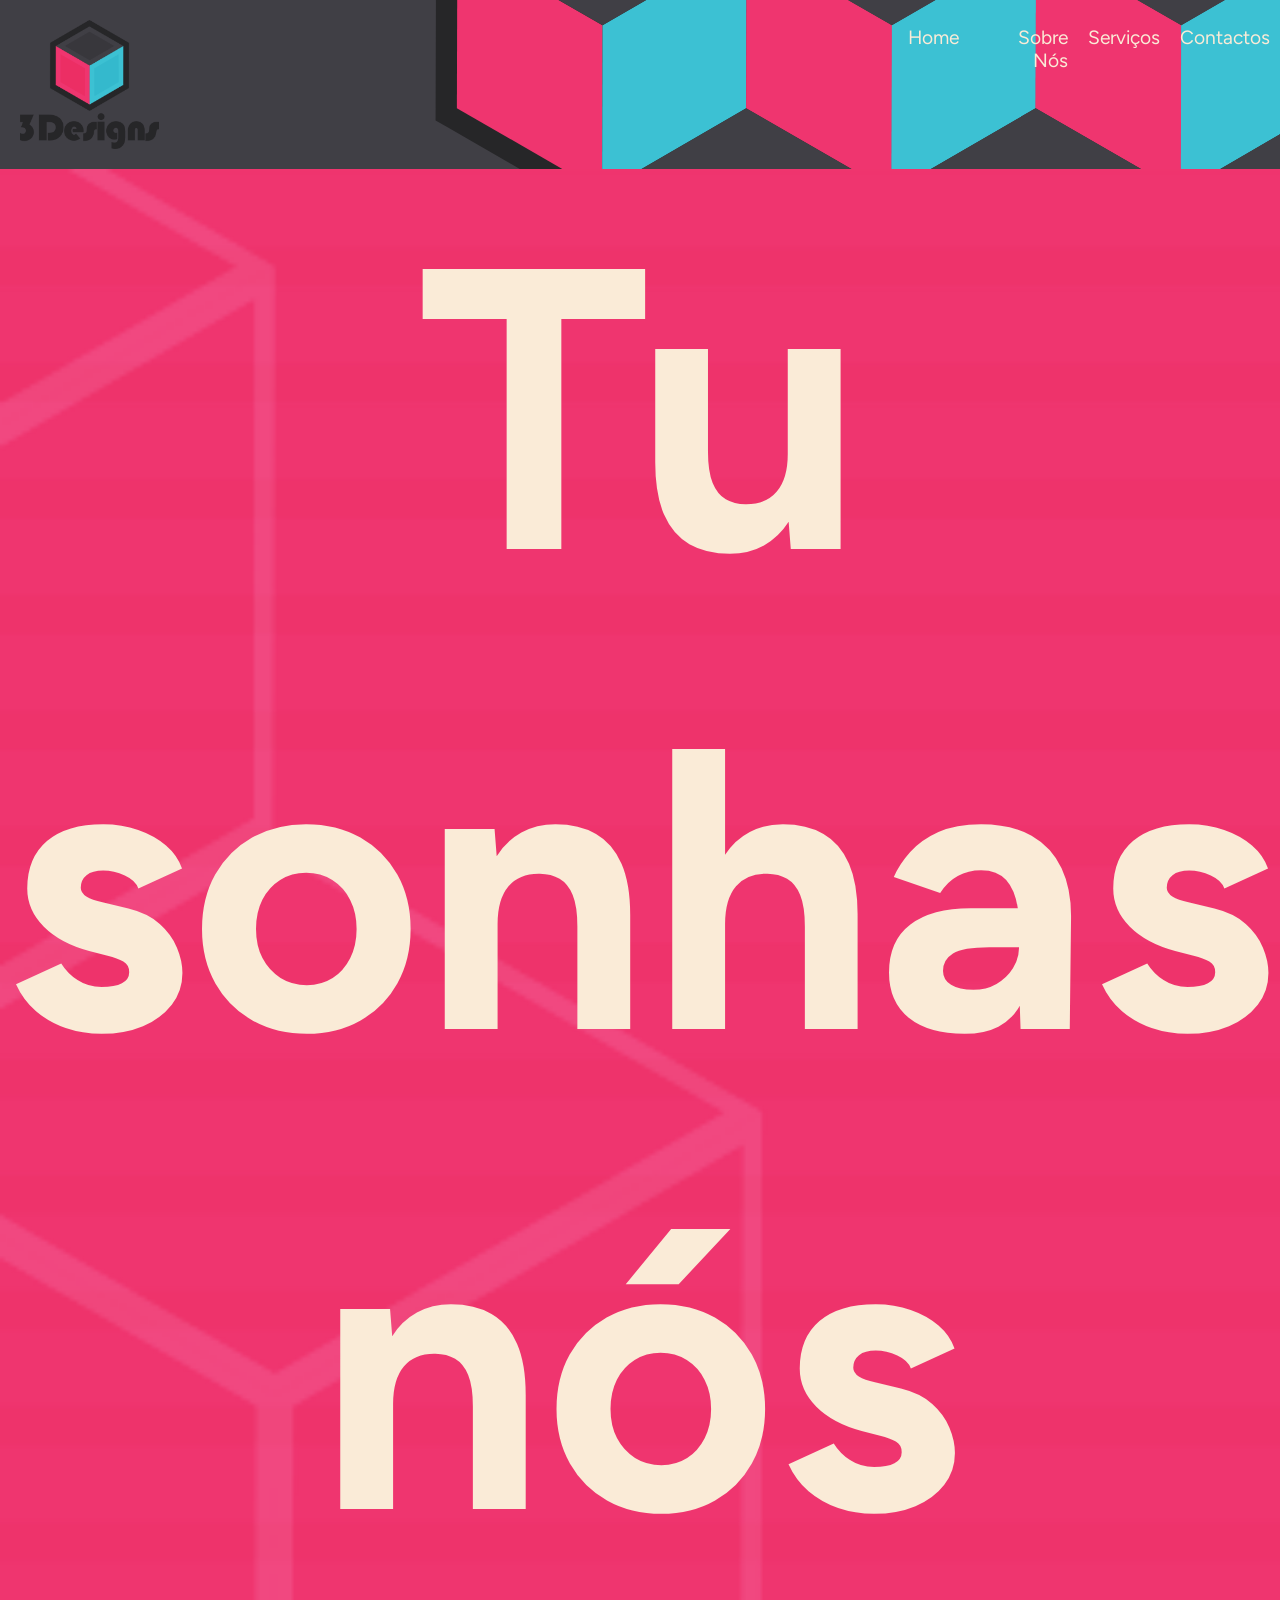
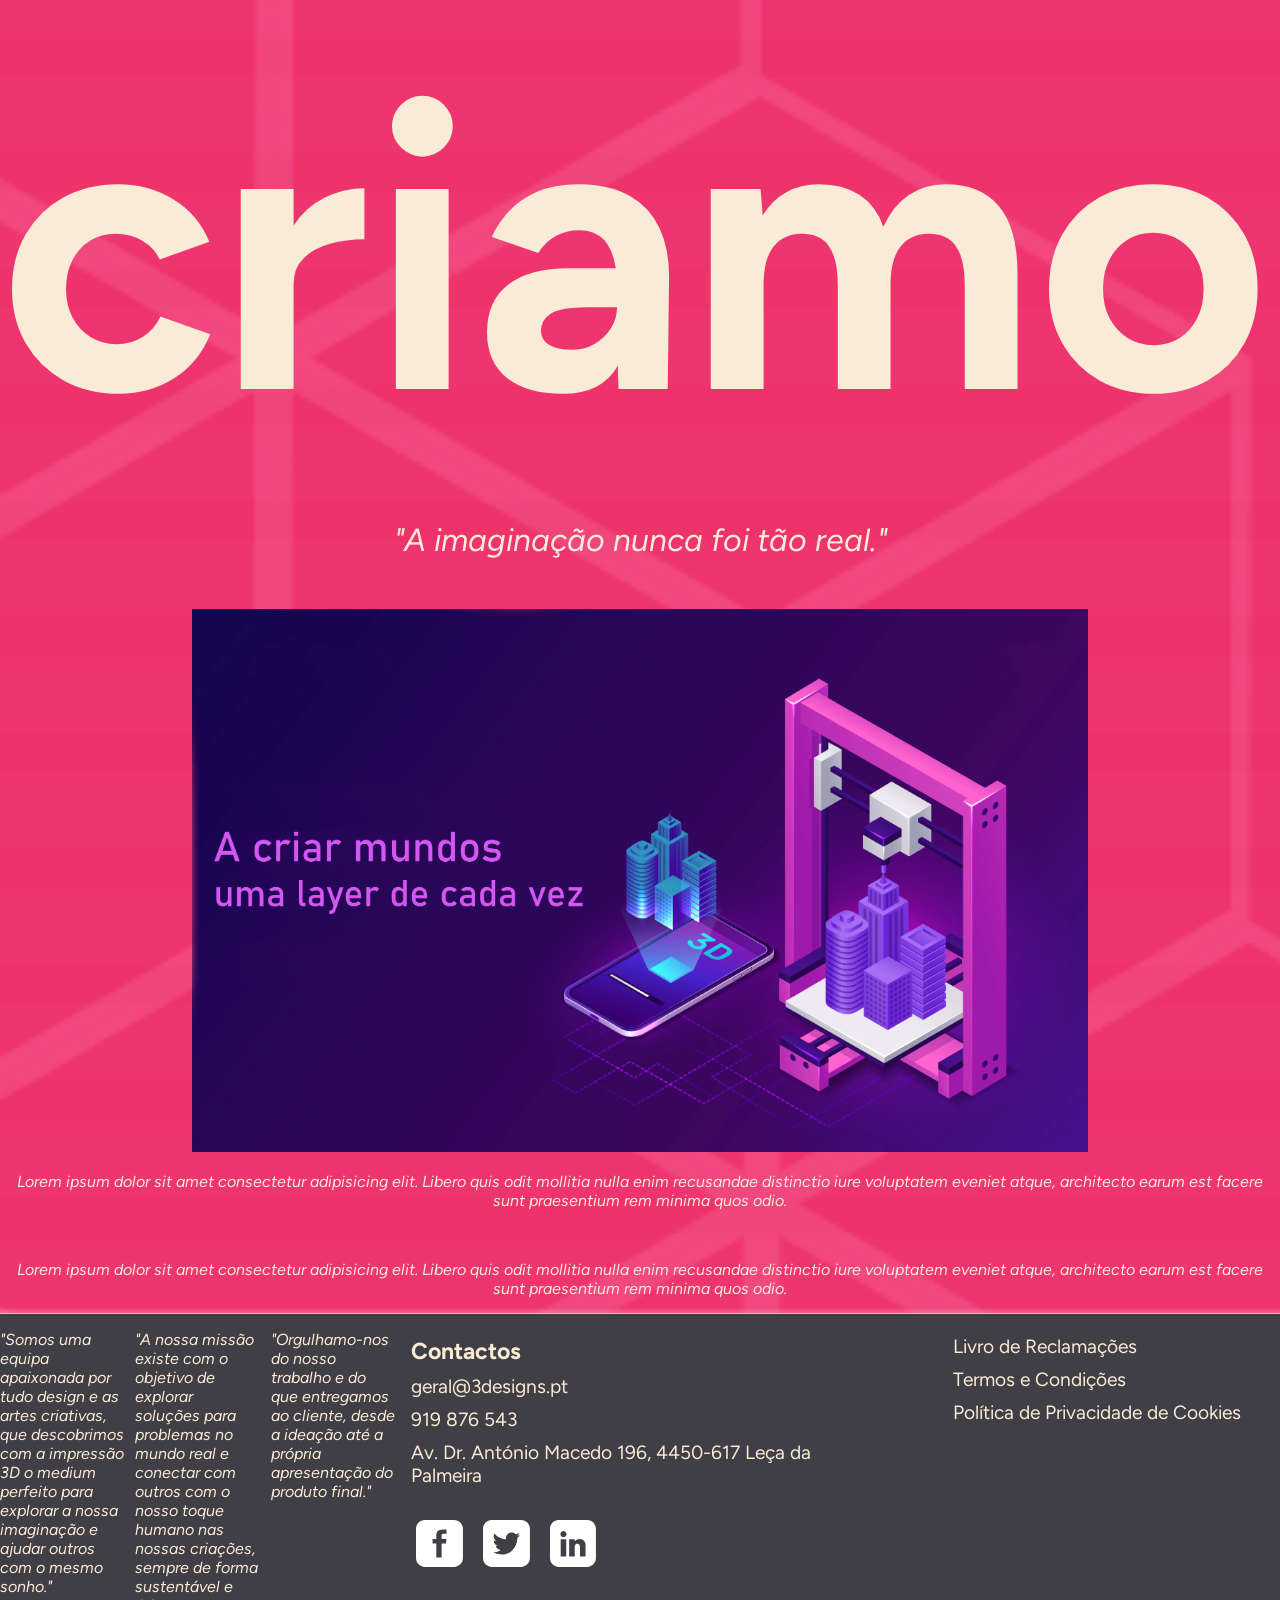
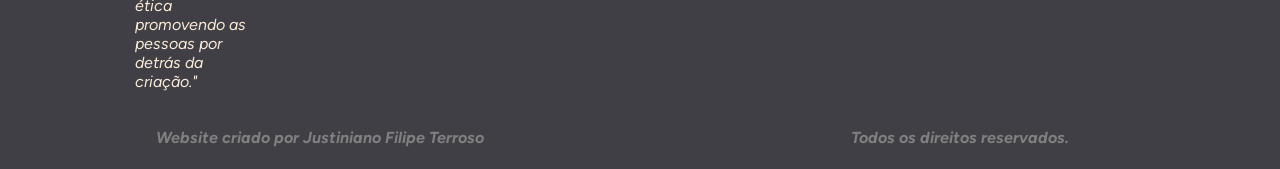
<file: index.html>
<!DOCTYPE html>
<html lang="en">
<head>
    <meta charset="UTF-8">
    <meta name="viewport" content="width=device-width, initial-scale=1.0">
    <title>3DESIGNS - Tu sonhas nós criamos</title>
    <link rel="stylesheet" href="./css/styles.css">
    <link rel="Icon" href="./images/Icon.svg">
</head>
<body>
    <header>
        <div class="logo">
            <a href="#"><img src="./images/Logo PNG.png" alt="logo" class="logo"></a>
        </div>

        <nav>
            <ul class="navbar">
                <li class="headerli"><a href="#">Home</a></li>
                <li class="headerli"><a href="./paginas/aboutUs.html">Sobre Nós</a></li>
                <li class="headerli"><a href="./paginas/services.html">Serviços</a></li>
                <li class="headerli"><a href="./paginas/contacts.html">Contactos</a></li>
            </ul>
        </nav>
    </header>

    <main>
        <div class="maindiv">
            <h1 class="h1titulo">Tu sonhas nós criamos</h1>
            <p class="ptitulo">"A imaginação nunca foi tão real."</p><br>
            <img src="./images/Image Card.webp" alt="image1" id="imagecard1">
            <p>Lorem ipsum dolor sit amet consectetur adipisicing elit. Libero quis odit mollitia nulla enim recusandae distinctio iure voluptatem eveniet atque, architecto earum est facere sunt praesentium rem minima quos odio.</p><br>
            <p>Lorem ipsum dolor sit amet consectetur adipisicing elit. Libero quis odit mollitia nulla enim recusandae distinctio iure voluptatem eveniet atque, architecto earum est facere sunt praesentium rem minima quos odio.</p>
        </div>
    </main>

    <footer>
        <div class="footerdiv">
            <div class="footerdiv" id="footerdiv1">
                <p class="pfooter">"Somos uma equipa apaixonada por tudo design e as artes criativas, que descobrimos com a impressão 3D o medium perfeito para explorar a nossa imaginação e ajudar outros com o mesmo sonho."</p><br>
                <p class="pfooter">"A nossa missão existe com o objetivo de explorar soluções para problemas no mundo real e conectar com outros com o nosso toque humano nas nossas criações, sempre de forma sustentável e ética promovendo as pessoas por detrás da criação."</p><br>
                <p class="pfooter">"Orgulhamo-nos do nosso trabalho e do que entregamos ao cliente, desde a ideação até a própria apresentação do produto final."</p>
            </div>

            <div>   
                <div class="contactosdiv">
                    <ul class="footercontactos">
                        <li class="footerli"><a href="#"><h3>Contactos</h3></a></li>
                        <li class="footerli"><a href="mailto:geral@3designs.pt">geral@3designs.pt</a></li>
                        <li class="footerli"><a href="tel:+351919876543">919 876 543</a></li>
                        <li class="footerli"><a href="https://maps.app.goo.gl/KouwfUYdMxwEDg9N9">Av. Dr. António Macedo 196, 4450-617 Leça da Palmeira</a></li>
                    </ul>
                </div>
                <div class="socialsdiv">
                    <div id="icon1">
                        <a href=" https://developers.facebook.com/tools/debug/"><img src="../images/facebookIcon.svg" alt="facebook" class="icon"></a>
                    </div>
                    <div id="icon2">
                        <a href="  https://cards-dev.twitter.com/validator"><img src="../images/twitterIcon.svg" alt="twitter" class="icon"></a>
                    </div>
                    <div id="icon3">
                        <a href=" https://www.linkedin.com/post-inspector/"><img src="../images/linkedinIcon.svg" alt="linkedin" class="icon"></a>
                    </div>
                </div>
            </div>
                
            <div class="footerdiv" id="footerdiv3">
                <ul class="footerlegal">
                    <li class="footerli"><a href="https://www.livroreclamacoes.pt/inicio/">Livro de Reclamações</a></li>
                    <li class="footerli"><a href="#">Termos e Condições</a></li>
                    <li class="footerli"><a href="#">Política de Privacidade de Cookies</a></li>
                </ul>
            </div>
        </div>

        <div class="footerdiv">
            <h4 class="footerdireitos">Website criado por Justiniano Filipe Terroso</h4>
            <h4 class="footerdireitos">Todos os direitos reservados.</h4>
        </div>
    </footer>
</body>
</html>
</file>
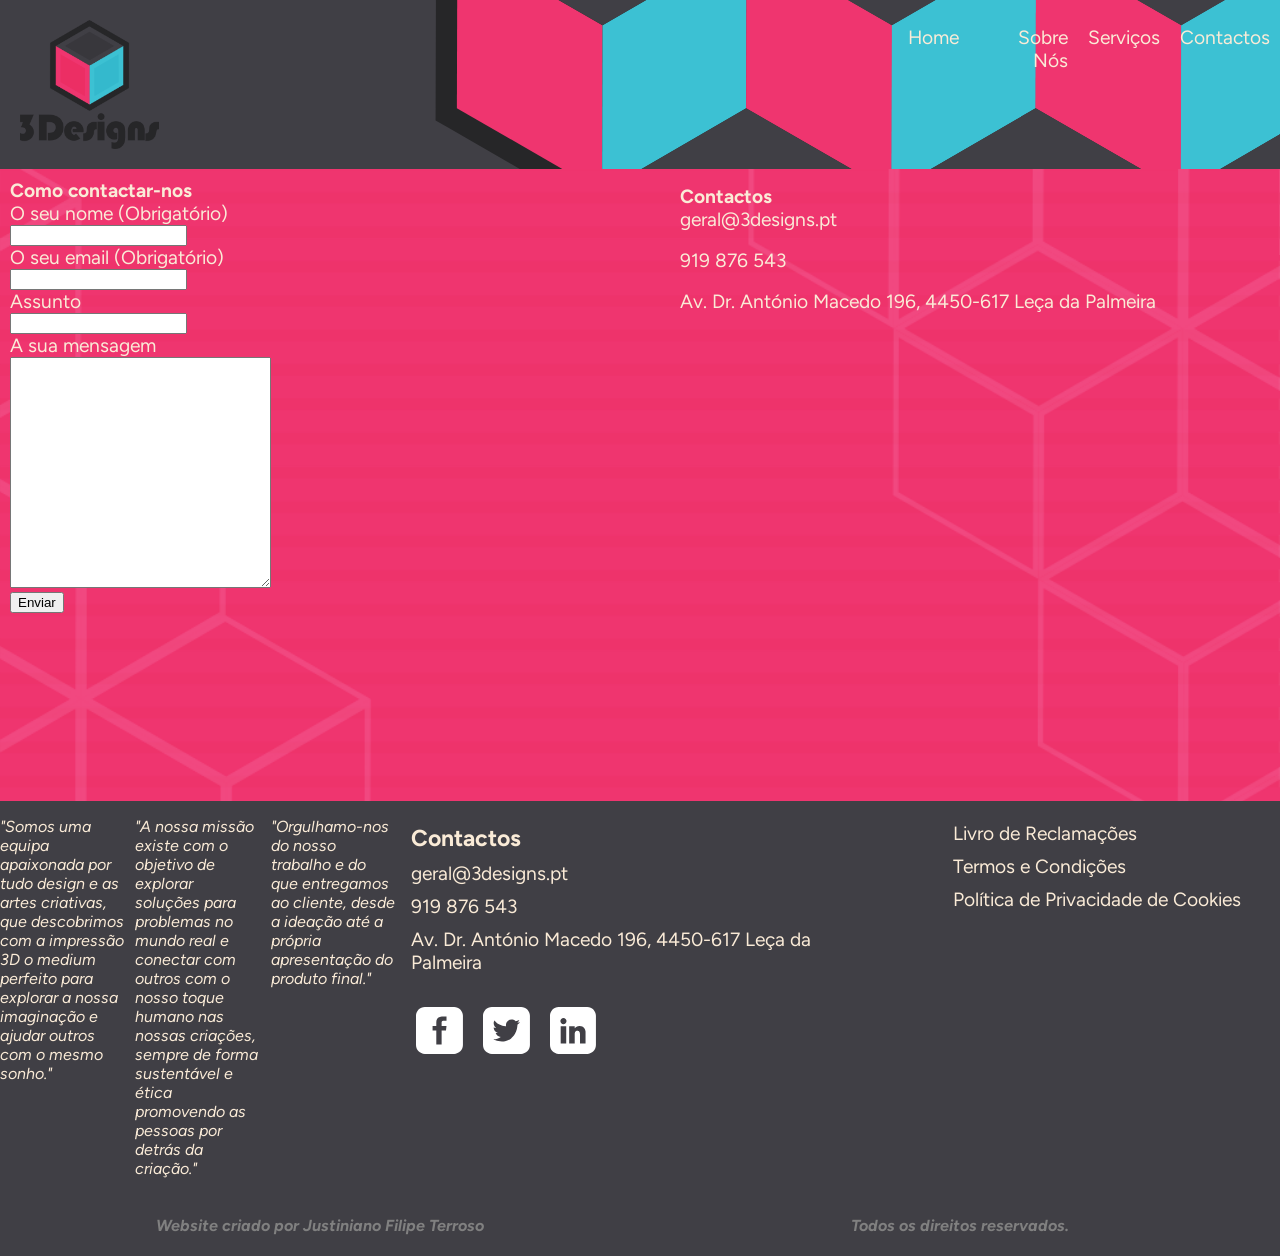
<file: paginas/contacts.html>
<!DOCTYPE html>
<html lang="en">
<head>
    <meta charset="UTF-8">
    <meta name="viewport" content="width=device-width, initial-scale=1.0">
    <title>3DESIGNS - Contactos</title>
    <link rel="stylesheet" href="../css/styles.css">
    <link rel="Icon" href="../images/Icon.svg">
</head>
<body>
    <header>
        <div class="logo">
            <a href="#"><img src="../images/Logo PNG.png" alt="logo" class="logo"></a>

        </div>
        <nav>
            <ul class="navbar">
                <li class="headerli"><a href="../index.html">Home</a></li>
                <li class="headerli"><a href="./aboutUs.html">Sobre Nós</a></li>
                <li class="headerli"><a href="./services.html">Serviços</a></li>
                <li class="headerli"><a href="#">Contactos</a></li>
            </ul>
        </nav>
    </header>

    <main class="maincontactos">
        <div class="mainformdiv" id="mainformdivid">
            <h1>Como contactar-nos</h1>
    
            <form>
                <label>O seu nome (Obrigatório)</label>
                <br>
                <input type="text" required>
                <br>

                <label>O seu email (Obrigatório)</label>
                <br>
                <input type="email" required>
                <br>

                <label>Assunto</label>
                <br>
                <input type="text">
                <br>
                <label>A sua mensagem</label>
                <br>
                <textarea rows="15" cols="30">
                </textarea>
                <br>

                <input type="submit" value="Enviar">
            </form>
        </div>

        <div>
        <!-- <div class="maincontactosdiv" id="maincontactosdivid"> porquê que se tiver estas classes activas o container não vai para a direita?   -->
            <ul>
                <li class="contactosli"><h3>Contactos</h3></li>
                <li class="contactosli"><a href="mailto:geral@3designs.pt">geral@3designs.pt</a></li>
                <br>
                <li class="contactosli"><a href="tel:+351919876543">919 876 543</a></li>
                <br>
                <li class="contactosli"><a href="https://maps.app.goo.gl/KouwfUYdMxwEDg9N9">Av. Dr. António Macedo 196, 4450-617 Leça da Palmeira</a></li>
                <br>
                <iframe src="https://www.google.com/maps/embed?pb=!1m18!1m12!1m3!1d48661.41183117484!2d-8.738403914876057!3d41.19459944131624!2m3!1f0!2f0!3f0!3m2!1i1024!2i768!4f13.1!3m3!1m2!1s0xd2468cc6fcdcb11%3A0xb424e98f62862aa6!2sAEP%20-%20Associa%C3%A7%C3%A3o%20Empresarial%20de%20Portugal!5e1!3m2!1spt-PT!2spt!4v1778057151215!5m2!1spt-PT!2spt" width="600" height="450" style="border:0;" allowfullscreen="" loading="lazy" referrerpolicy="no-referrer-when-downgrade"></iframe>
            </ul>
        </div>
    </main>

    <footer>
        <div class="footerdiv">
            <div class="footerdiv" id="footerdiv1">
                <p class="pfooter">"Somos uma equipa apaixonada por tudo design e as artes criativas, que descobrimos com a impressão 3D o medium perfeito para explorar a nossa imaginação e ajudar outros com o mesmo sonho."</p><br>
                <p class="pfooter">"A nossa missão existe com o objetivo de explorar soluções para problemas no mundo real e conectar com outros com o nosso toque humano nas nossas criações, sempre de forma sustentável e ética promovendo as pessoas por detrás da criação."</p><br>
                <p class="pfooter">"Orgulhamo-nos do nosso trabalho e do que entregamos ao cliente, desde a ideação até a própria apresentação do produto final."</p>
            </div>

            <!-- <div class="footerdiv" id="footerdiv2"> -->
            <div>   
                <div class="contactosdiv">
                    <ul class="footercontactos">
                        <li class="footerli"><a href="#"><h3>Contactos</h3></a></li>
                        <li class="footerli"><a href="mailto:geral@3designs.pt">geral@3designs.pt</a></li>
                        <li class="footerli"><a href="tel:+351919876543">919 876 543</a></li>
                        <li class="footerli"><a href="https://maps.app.goo.gl/KouwfUYdMxwEDg9N9">Av. Dr. António Macedo 196, 4450-617 Leça da Palmeira</a></li>
                    </ul>
                </div>
                <div class="socialsdiv">
                    <div id="icon1">
                        <a href=" https://developers.facebook.com/tools/debug/"><img src="../images/facebookIcon.svg" alt="facebook" class="icon"></a>
                    </div>
                    <div id="icon2">
                        <a href="  https://cards-dev.twitter.com/validator"><img src="../images/twitterIcon.svg" alt="twitter" class="icon"></a>
                    </div>
                    <div id="icon3">
                        <a href=" https://www.linkedin.com/post-inspector/"><img src="../images/linkedinIcon.svg" alt="linkedin" class="icon"></a>
                    </div>
                </div>
            </div>
                
            <div class="footerdiv" id="footerdiv3">
                <ul class="footerlegal">
                    <li class="footerli"><a href="https://www.livroreclamacoes.pt/inicio/">Livro de Reclamações</a></li>
                    <li class="footerli"><a href="#">Termos e Condições</a></li>
                    <li class="footerli"><a href="#">Política de Privacidade de Cookies</a></li>
                </ul>
            </div>
        </div>

        <div class="footerdiv">
            <h4 class="footerdireitos">Website criado por Justiniano Filipe Terroso</h4>
            <h4 class="footerdireitos">Todos os direitos reservados.</h4>
        </div>
    </footer>
</body>
</html>
</file>
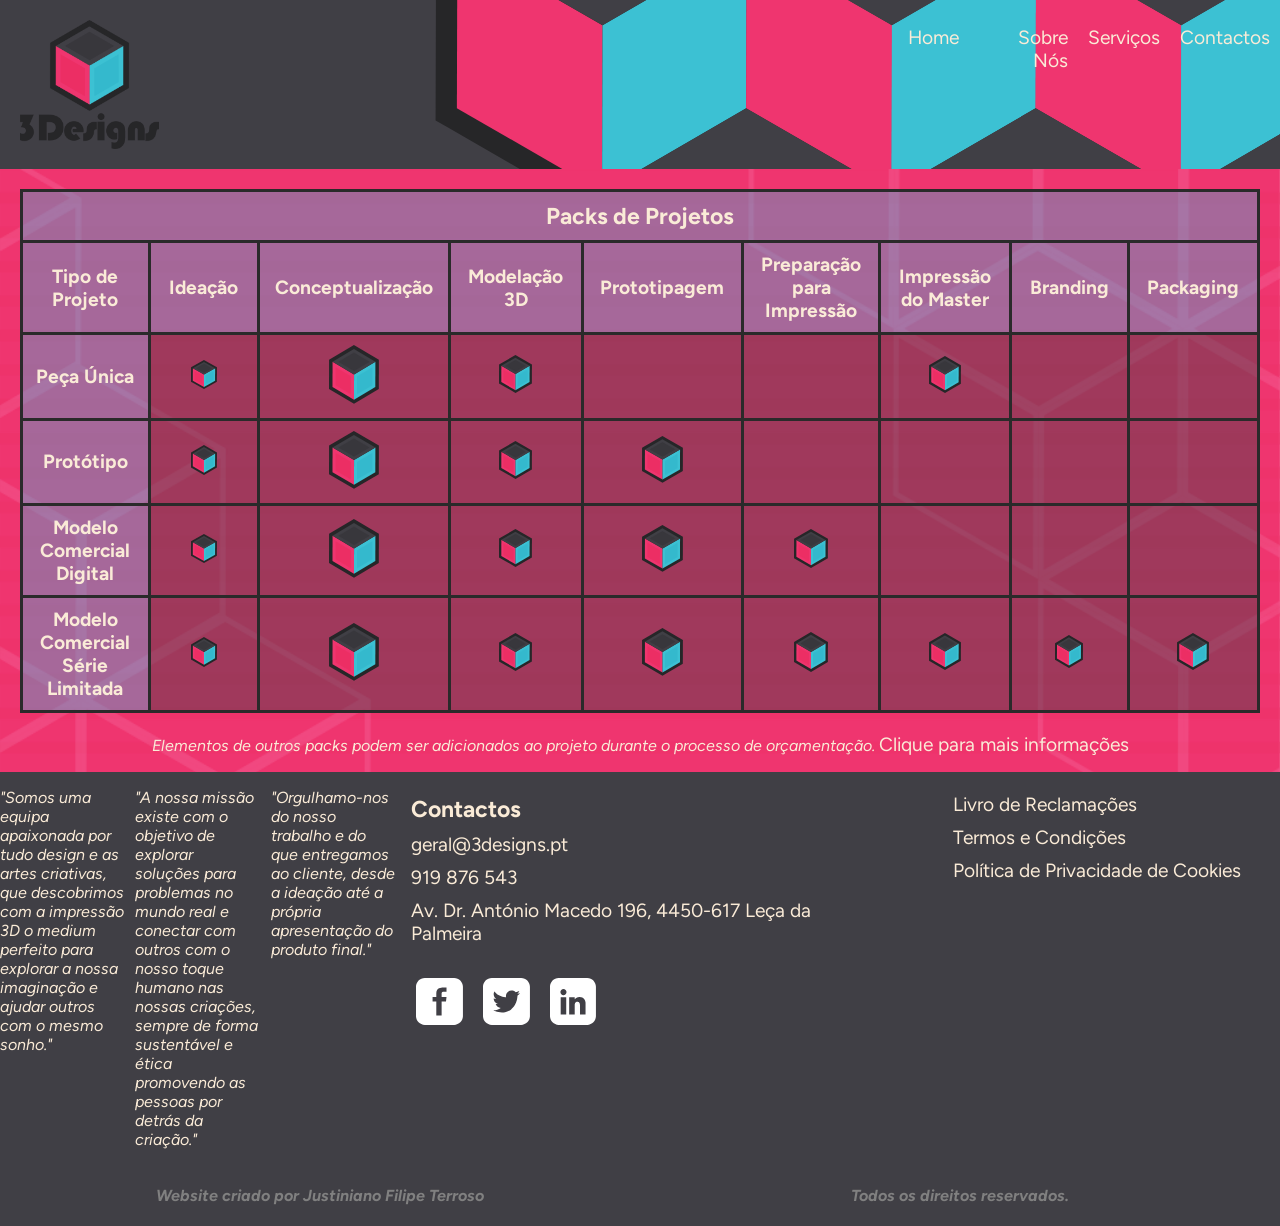
<file: paginas/services.html>
<!DOCTYPE html>
<html lang="en">
<head>
    <meta charset="UTF-8">
    <meta name="viewport" content="width=device-width, initial-scale=1.0">
    <title>3DESIGNS - Serviços</title>
    <link rel="stylesheet" href="../css/styles.css">
    <link rel="Icon" href="../images/Icon.svg">
</head>
<body>
    <header>
        <div class="logo">
            <a href="#"><img src="../images/Logo PNG.png" alt="logo" class="logo"></a>

        </div>
        <nav>
            <ul class="navbar">
                <li class="headerli"><a href="../index.html">Home</a></li>
                <li class="headerli"><a href="./aboutUs.html">Sobre Nós</a></li>
                <li class="headerli"><a href="#">Serviços</a></li>
                <li class="headerli"><a href="./contacts.html">Contactos</a></li>
            </ul>
        </nav>
    </header>

    <main class="maintable"> 
            <table>
                <tr>
                    <th colspan="9"><h1>Packs de Projetos</h1></th>
                </tr>
                <tr>
                    <th>Tipo de Projeto</th>
                    <th>Ideação</th>
                    <th>Conceptualização</th>
                    <th>Modelação 3D</th>
                    <th>Prototipagem</th>
                    <th>Preparação para Impressão</th>
                    <th>Impressão do Master</th>
                    <th>Branding</th>
                    <th>Packaging</th>
                </tr>
                <tr>
                    <th>Peça Única</th>
                    <td><img src="../images/Icon.svg" alt="logoIcon" class="logoIcon"></td>
                    <td><img src="../images/Icon.svg" alt="logoIcon" class="logoIcon"></td>
                    <td><img src="../images/Icon.svg" alt="logoIcon" class="logoIcon"></td>
                    <td></td>
                    <td></td>
                    <td><img src="../images/Icon.svg" alt="logoIcon" class="logoIcon"></td>
                    <td></td>
                    <td></td>
                </tr>
                <tr>
                    <th>Protótipo</th>
                    <td><img src="../images/Icon.svg" alt="logoIcon" class="logoIcon"></td>
                    <td><img src="../images/Icon.svg" alt="logoIcon" class="logoIcon"></td>
                    <td><img src="../images/Icon.svg" alt="logoIcon" class="logoIcon"></td>
                    <td><img src="../images/Icon.svg" alt="logoIcon" class="logoIcon"></td>
                    <td></td>
                    <td></td>
                    <td></td>
                    <td></td>
                </tr>
                <tr>
                    <th>Modelo Comercial Digital</th>
                    <td><img src="../images/Icon.svg" alt="logoIcon" class="logoIcon"></td>
                    <td><img src="../images/Icon.svg" alt="logoIcon" class="logoIcon"></td>
                    <td><img src="../images/Icon.svg" alt="logoIcon" class="logoIcon"></td>
                    <td><img src="../images/Icon.svg" alt="logoIcon" class="logoIcon"></td>
                    <td><img src="../images/Icon.svg" alt="logoIcon" class="logoIcon"></td>
                    <td></td>
                    <td></td>
                    <td></td>
                </tr>
                <tr>
                    <th>Modelo Comercial Série Limitada</th>
                    <td><img src="../images/Icon.svg" alt="logoIcon" class="logoIcon"></td>
                    <td><img src="../images/Icon.svg" alt="logoIcon" class="logoIcon"></td>
                    <td><img src="../images/Icon.svg" alt="logoIcon" class="logoIcon"></td>
                    <td><img src="../images/Icon.svg" alt="logoIcon" class="logoIcon"></td>
                    <td><img src="../images/Icon.svg" alt="logoIcon" class="logoIcon"></td>
                    <td><img src="../images/Icon.svg" alt="logoIcon" class="logoIcon"></td>
                    <td><img src="../images/Icon.svg" alt="logoIcon" class="logoIcon"></td>
                    <td><img src="../images/Icon.svg" alt="logoIcon" class="logoIcon"></td>
                </tr>
            </table>
        <p>Elementos de outros packs podem ser adicionados ao projeto durante o processo de orçamentação. <a href="../pdf/3Designs_BusinessCard.pdf" target="_blank">Clique para mais informações</a></p>
    </main>

    <footer>
        <div class="footerdiv">
            <div class="footerdiv" id="footerdiv1">
                <p class="pfooter">"Somos uma equipa apaixonada por tudo design e as artes criativas, que descobrimos com a impressão 3D o medium perfeito para explorar a nossa imaginação e ajudar outros com o mesmo sonho."</p><br>
                <p class="pfooter">"A nossa missão existe com o objetivo de explorar soluções para problemas no mundo real e conectar com outros com o nosso toque humano nas nossas criações, sempre de forma sustentável e ética promovendo as pessoas por detrás da criação."</p><br>
                <p class="pfooter">"Orgulhamo-nos do nosso trabalho e do que entregamos ao cliente, desde a ideação até a própria apresentação do produto final."</p>
            </div>

            <div>   
                <div class="contactosdiv">
                    <ul class="footercontactos">
                        <li class="footerli"><a href="#"><h3>Contactos</h3></a></li>
                        <li class="footerli"><a href="mailto:geral@3designs.pt">geral@3designs.pt</a></li>
                        <li class="footerli"><a href="tel:+351919876543">919 876 543</a></li>
                        <li class="footerli"><a href="https://maps.app.goo.gl/KouwfUYdMxwEDg9N9">Av. Dr. António Macedo 196, 4450-617 Leça da Palmeira</a></li>
                    </ul>
                </div>
                <div class="socialsdiv">
                    <div id="icon1">
                        <a href=" https://developers.facebook.com/tools/debug/"><img src="../images/facebookIcon.svg" alt="facebook" class="icon"></a>
                    </div>
                    <div id="icon2">
                        <a href="  https://cards-dev.twitter.com/validator"><img src="../images/twitterIcon.svg" alt="twitter" class="icon"></a>
                    </div>
                    <div id="icon3">
                        <a href=" https://www.linkedin.com/post-inspector/"><img src="../images/linkedinIcon.svg" alt="linkedin" class="icon"></a>
                    </div>
                </div>
            </div>
                
            <div class="footerdiv" id="footerdiv3">
                <ul class="footerlegal">
                    <li class="footerli"><a href="https://www.livroreclamacoes.pt/inicio/">Livro de Reclamações</a></li>
                    <li class="footerli"><a href="#">Termos e Condições</a></li>
                    <li class="footerli"><a href="#">Política de Privacidade de Cookies</a></li>
                </ul>
            </div>
        </div>

        <div class="footerdiv">
            <h4 class="footerdireitos">Website criado por Justiniano Filipe Terroso</h4>
            <h4 class="footerdireitos">Todos os direitos reservados.</h4>
        </div>
    </footer>
</body>
</html>
</file>
<file: css/styles.css>
@font-face {
    font-family:"Figtree";
    src: url(../font/Figtree/Figtree-VariableFont_wght.ttf) format(truetype);
    font-weight: 400px;
    font-style:normal;
}

@font-face {
    font-family:"FigtreeItalic";
    src: url(../font/Figtree/Figtree-Italic-VariableFont_wght.ttf) format(truetype);
    font-weight: 400px;
    font-style:italic;
}

/*----------- media query-------------*/

a, h1, h2, h3, label, th{
    font-family: "Figtree";
    font-size: larger;
    color: antiquewhite;
    margin-top: 0px;
    margin-bottom: 0px;
}

p{
    font-family: "FigtreeItalic";
    color: antiquewhite;
}

.footerdireitos{
    font-family: "FigtreeItalic";
    color: grey;
}

.h1titulo{
    font-size: 400px;
    margin-top: 0px;
    margin-bottom: 0px;
}

.ptitulo{
    font-size: xx-large;
}

/*----------- Fonts ------------*/

/* adiciona efeitos aos links e retira a linha */
a:link {
  text-decoration: none;
}
a:visited {
  text-decoration: none;
}
a:hover {
  text-decoration: underline;
}
a:active {
  text-decoration: underline;
}
/*---------------------------------*/

img{
    max-width: 100%;
}

body{
    margin: 0px;
    padding: 0px;
    /* elimina a margem gerada default pelo container body */
}

main{
    width: auto;
    background-image: url(../images/Main.svg);
    background-repeat: no-repeat;
    background-size: cover;
    overflow: hidden;
}

/*--------- Common Atributes ----------*/

header{
    width: auto;
    background-image: url(../images/Header.svg);
    background-repeat: no-repeat;
    background-size: cover;
    overflow: hidden;
    
    /* Mantêm o container na posição original durante scroll da página */
    position: sticky;
    top: 0;
    z-index: 999;
}

.navbar{
    text-align: right;
}

.logo{
    width: 33%;
    float: left;
    padding: 10px;
}

nav{
    width: 33%;
    float: right;
    
}

/*---------- Header ------------*/

.headerli, .footercontactos{
    display: inline; /* coloca os elementos da lista em linha */
    padding: 10px;
}

#aboutUsTextID{
    width:50%;
    float: left;
    clear: both;

}

#aboutUsImgID{
    width: 50%;
    float: left;

    display: flex;
    justify-content: center;
    align-items: center;

}

.aboutUsImg{
    width: 30%;
}

.maindiv, .maintable {
    width: 100%;
    display: block;
    text-align: center;
}

#imagecard1{
    max-width: 70%;
}

.aboutUsTitulo {
    font-size: 70px;
    padding: 10px;
}

.aboutUsTexto {
    font-size: 24px;
    padding: 10px;
}


/*---------Página Sobre Nós--------------*/

table, tr, th, td {
border: 3px solid rgb(42, 42, 42);
text-align: center;
border-collapse: collapse; /*serve para que não se repitam linhas no desenho da tabela */
}

th, td {
    padding: 10px;
}

th {
    background-color: rgba(53, 183, 219, 0.395);
}

td {
    background-color: #403f4574;
}

table{
    margin: 20px;
}

.logoIcon {
    width: 30%;
}

/*--------Página Tabela de Serviços-------*/

.maincontactos{
    display: flex;
    justify-content: center;
}

.mainformdiv{
    width: 50%;
    padding: 10px;
}

#mainformdivid{
    width: 50%;
    float: left;
    clear: both;
}

#maincontactosdivid{
    width: 50%;
    float: left;
}
/*------------Página Contactos---------*/

footer{
    background-color: #403F45;
    overflow: hidden;
}
.footerli, .contactosli{
    display: block; /*tira os pontos da lista */
}

.footerdiv, .footerdireitos, .navbar{
    display: flex;
    justify-content: center;
    align-items: top;
    /* alinha os elementos no centro do container */
}

.pfooter{
    width: 33%;
    text-align:left;
    padding-right: 10px;
}

#footerdiv1{
    width:33%;
    float: left;
    clear: both;
    /* background-color: aquamarine; */
    
}

#footerdiv2, #footerdiv3{
    width:33%;
    float:left;
    /* background-color: crimson; */
}

.footerdireitos{
    width:50%
}

.footercontactos{
    padding-top: 0px;
}

.footerli{
    padding: 5px;
}

#icon1, #icon2, #icon3 {
    width: 10%;
    padding: 10px;
    float: left;
}
</file>
